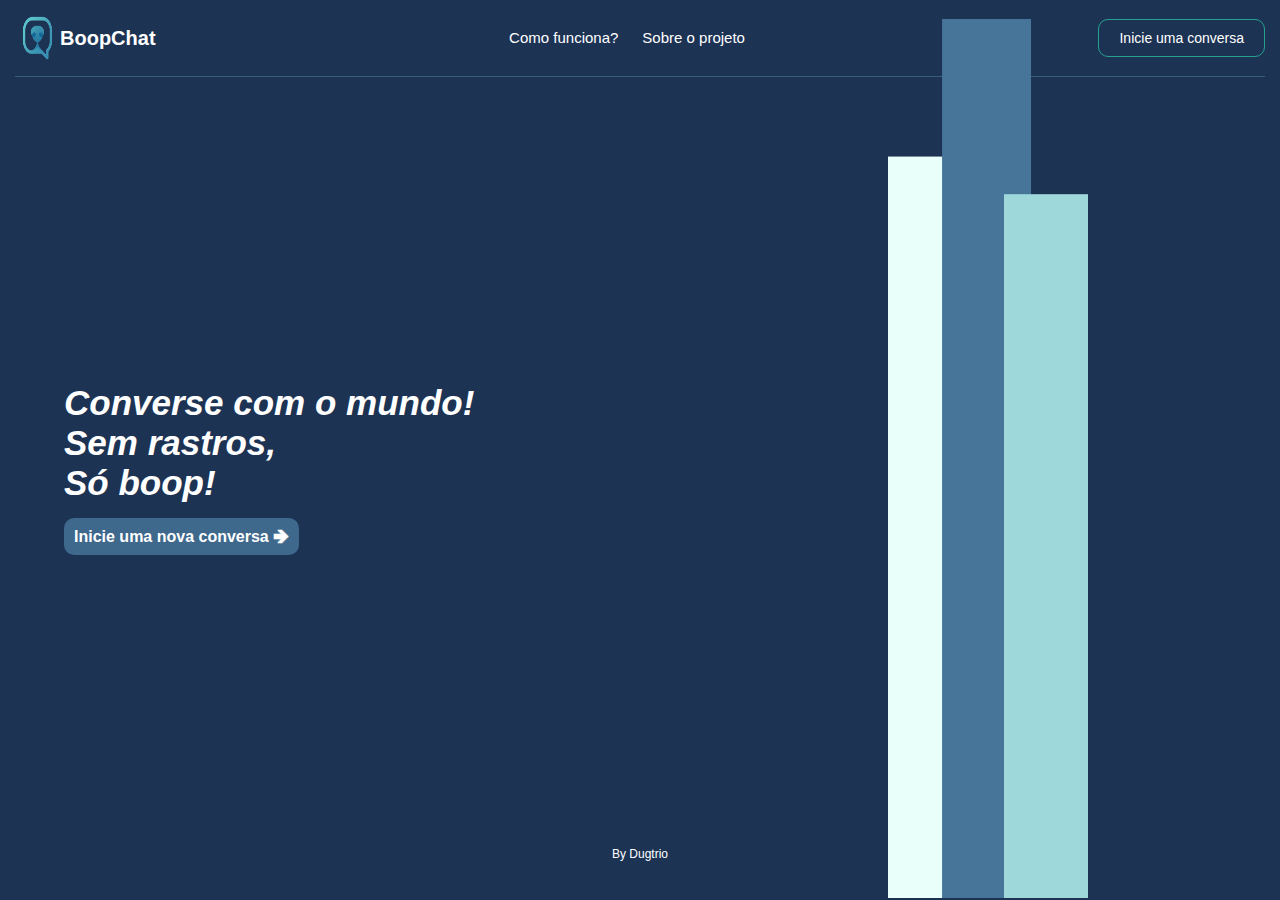
<file: FrontEnd/index.html>
<!DOCTYPE html>
<html lang="en">
<head>
    <meta charset="UTF-8">
    <meta name="viewport" content="width=device-width, initial-scale=1.0">
    <title>BoopChat</title>
    <link rel="stylesheet" href="style.css">
</head>
<body>
    <header>
        <div id="logo">
            <img src="./src/BoopLogo.png">
            <span>BoopChat</span>
        </div>
        <div id="links">
            <a href="">Como funciona?</a>
            <a href="">Sobre o projeto</a>
        </div>
        <a id="bt-newmsg" href="./conta/login.html">Inicie uma conversa</a>
    </header>

    <div id="container">
        <div id="slogan">
            <p>
                Converse com o mundo!<br>
                Sem rastros,<br>
                Só boop!
            </p>
            <a href="./conta/login.html">Inicie uma nova conversa     🡺</a>
            
        </div>
        <div id="decoration">
            <img src="./src/decoration-main-page.png">
        </div>
    </div>

    <footer>
        <span>By Dugtrio</span>
    </footer>
</body>
</html>
</file>
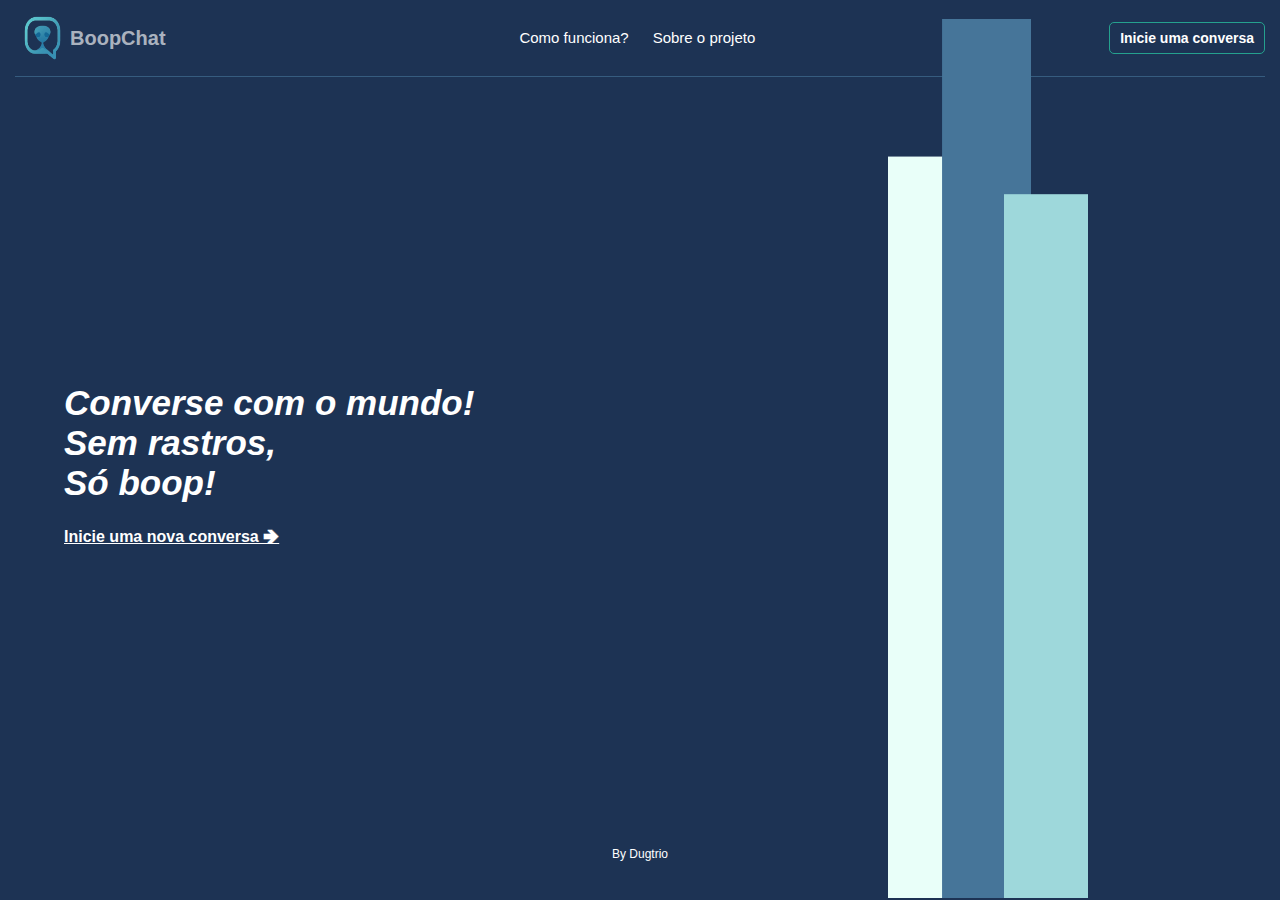
<file: templates/index.html>
<!DOCTYPE html>
<html lang="en">
<head>
    <meta charset="UTF-8">
    <meta name="viewport" content="width=device-width, initial-scale=1.0">
    <title>BoopChat</title>
    <link rel="stylesheet" href="../static/style.css">
</head>
<body>
    <header>
        <div id="logo">
            <img src="../static/src/BoopLogo.png">
            <span>BoopChat</span>
        </div>
        <div id="links">
            <a href="">Como funciona?</a>
            <a href="">Sobre o projeto</a>
        </div>
        <a id="bt-newmsg" href="./conta/login.html">Inicie uma conversa</a>
    </header>

    <div id="container">
        <div id="slogan">
            <p>
                Converse com o mundo!<br>
                Sem rastros,<br>
                Só boop!
            </p>
            <a href="./conta/login.html">Inicie uma nova conversa     🡺</a>
            
        </div>
        <div id="decoration">
            <img src="../static/src/decoration-main-page.png">
        </div>
    </div>

    <footer>
        <span>By Dugtrio</span>
    </footer>
</body>
</html>
</file>
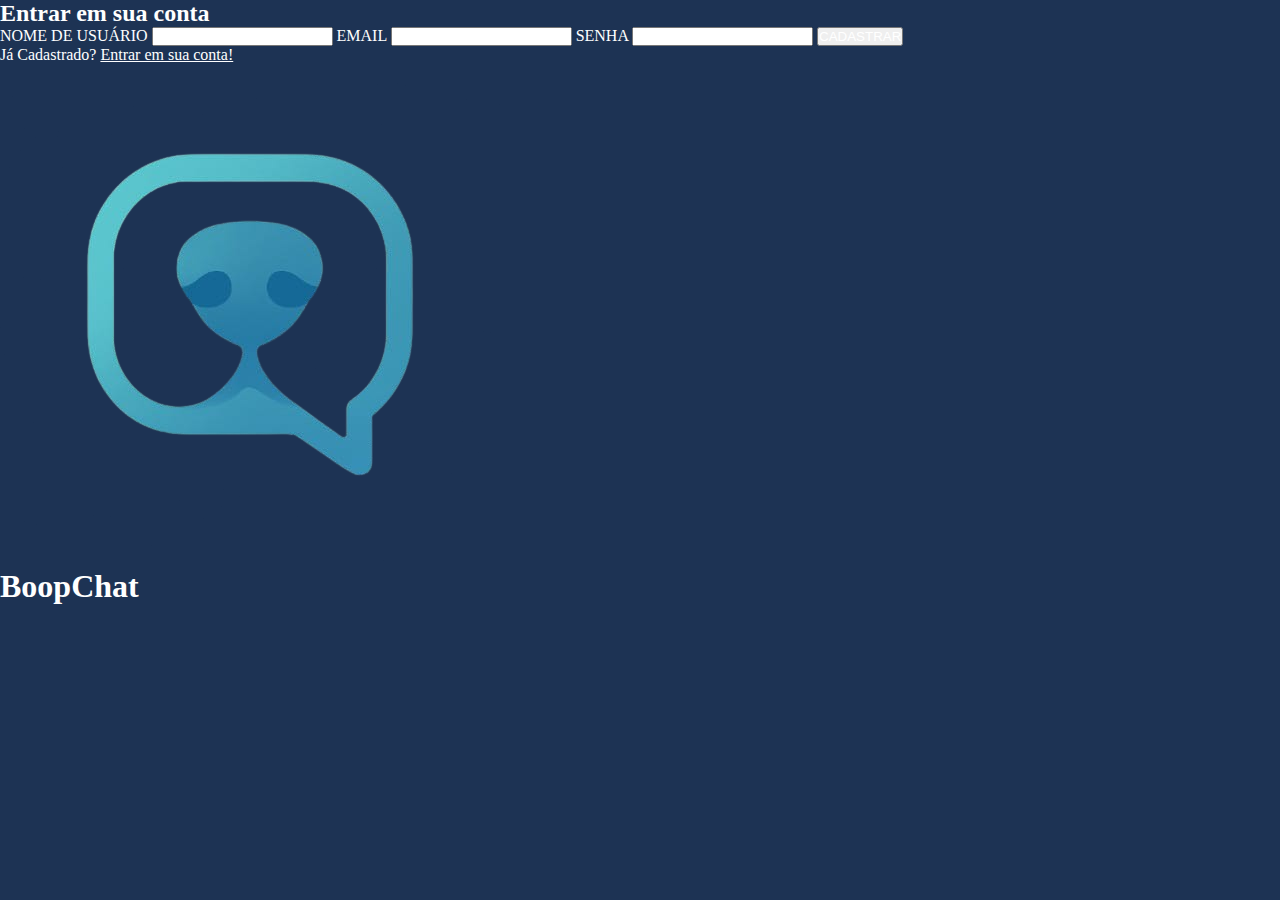
<file: FrontEnd/cadastro.html>
<!DOCTYPE html>
<html lang="pt-br">
<head>
  <meta charset="UTF-8">
  <meta name="viewport" content="width=device-width, initial-scale=1.0">
  <title>BoopChat - Entrar</title>
  <link rel="stylesheet" href="style.css">
</head>
<body>
  <div class="container">
    <div class="esquerda">
      <form class="formulario">
        <h2 >Entrar em sua conta</h2>
        <label for="nome">NOME DE USUÁRIO</label>
        <input type="text" id="nome" placeholder="">
        <label for="email">EMAIL</label>
        <input type="email" id="email" placeholder="">
        <label for="senha">SENHA</label>
        <input type="password" id="senha" placeholder="">
        <button type="submit">CADASTRAR</button>
        <p>Já Cadastrado? <a href="login.html">Entrar em sua conta!</a></p>
      </form>
    </div>
    <div class="direita">
      <div class="logo">
        <img src="./src/BoopLogo.png" alt="logo" class="imagem"/>
        <h1>BoopChat</h1>
      </div>
    </div>
  </div>
</body>
</html>
</file>
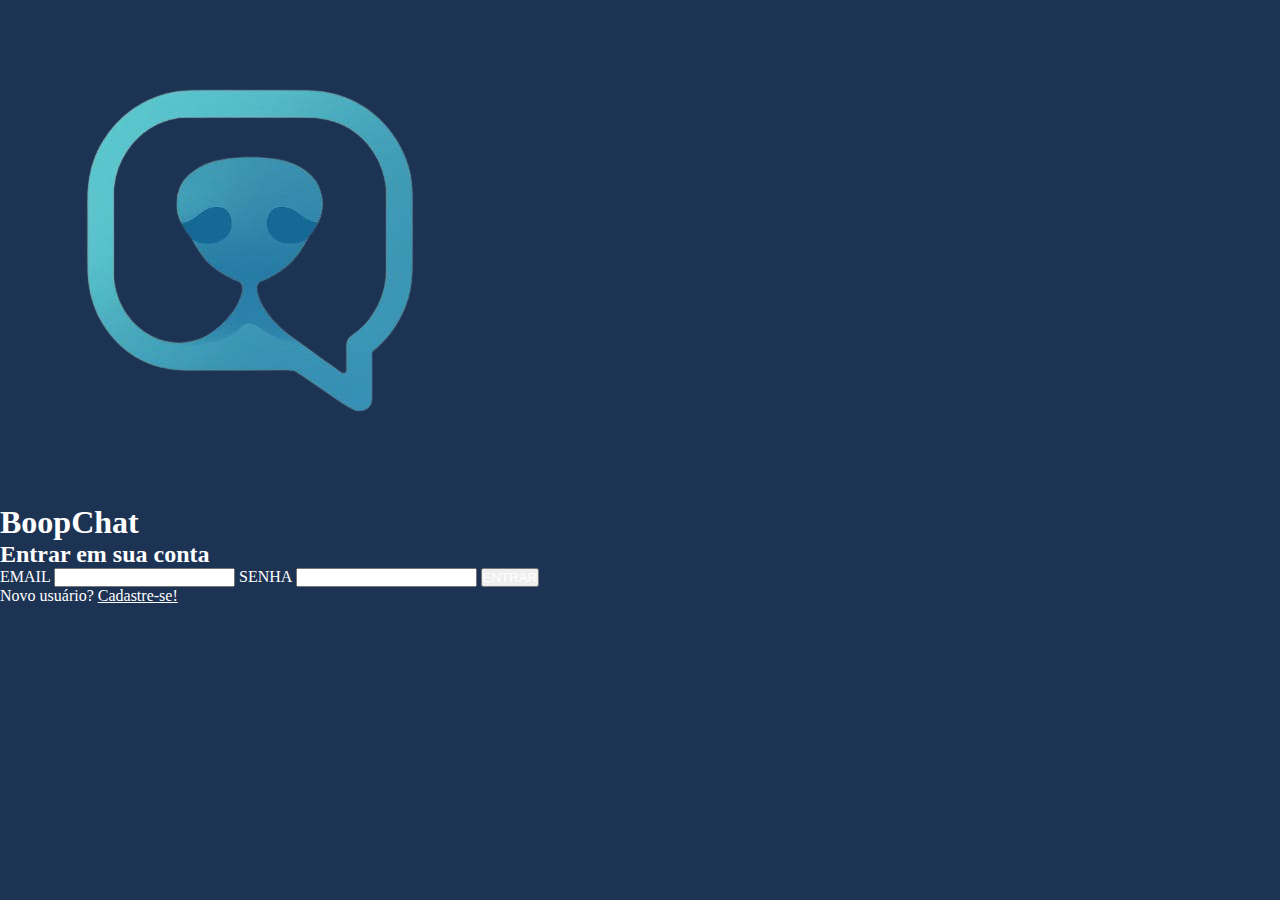
<file: FrontEnd/login.html>
<!DOCTYPE html>
<html lang="pt-br">
<head>
  <meta charset="UTF-8">
  <meta name="viewport" content="width=device-width, initial-scale=1.0">
  <title>BoopChat - Entrar</title>
  <link rel="stylesheet" href="style.css">
</head>
<body>
  <div class="container">
    <div class="esquerda">
      <div class="logo">
        <img src="./src/BoopLogo.png" alt="logo" class="imagem"/>
        <h1>BoopChat</h1>
      </div>
    </div>
    <div class="direita">
      <form class="formulario">
        <h2>Entrar em sua conta</h2>
        <label for="email">EMAIL</label>
        <input type="email" id="email" placeholder="">
        <label for="senha">SENHA</label>
        <input type="password" id="senha" placeholder="">
        <button type="submit">ENTRAR</button>
        <p>Novo usuário? <a href="cadastro.html">Cadastre-se!</a></p>
      </form>
    </div>
  </div>
</body>
</html>
</file>
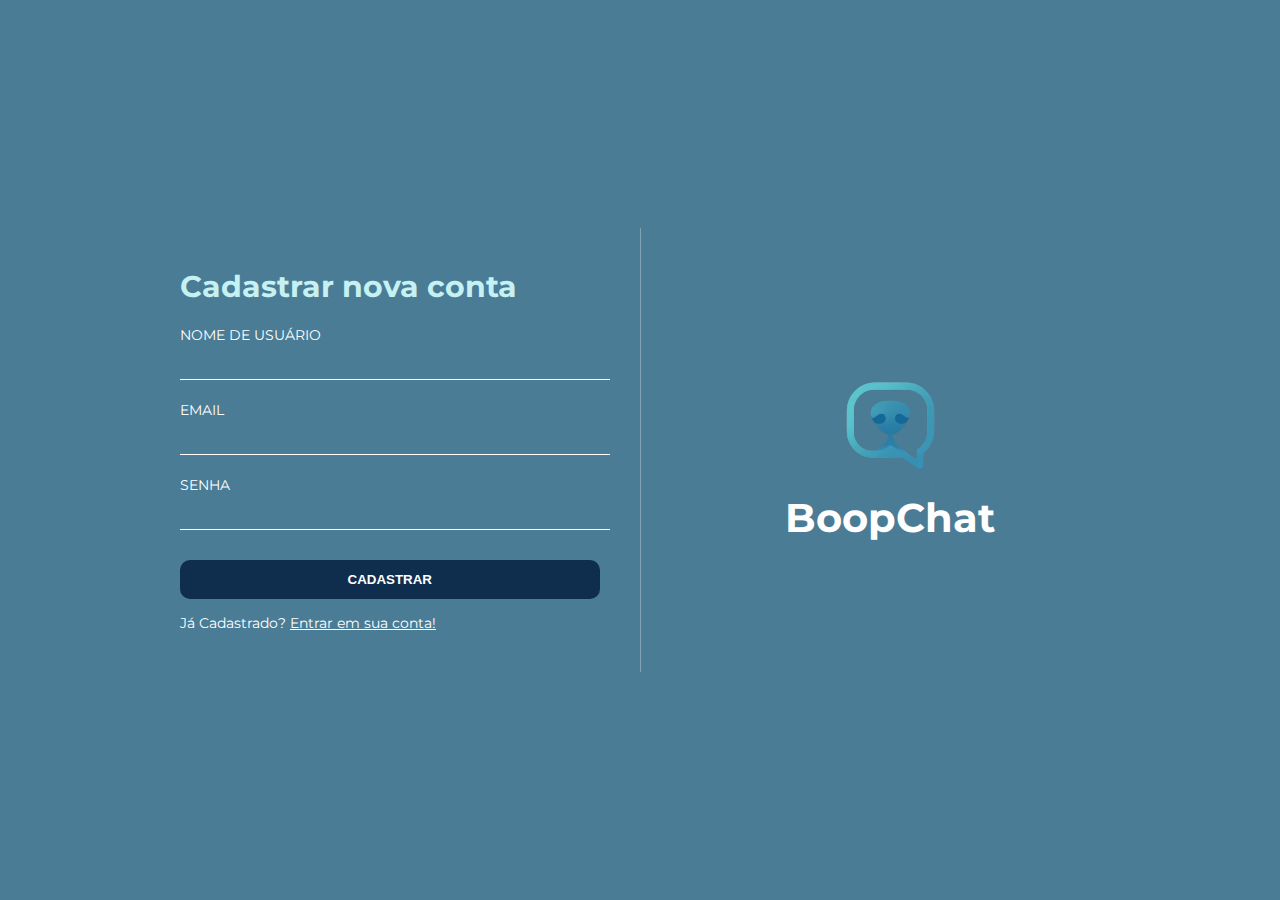
<file: templates/cadastro.html>
<!DOCTYPE html>
<html lang="pt-br">
<head>
  <meta charset="UTF-8">
  <meta name="viewport" content="width=device-width, initial-scale=1.0">
  <title>BoopChat - Entrar</title>
  <link rel="stylesheet" href="../static/styleCadastroLogin.css">
</head>
<body>
  <div class="container">
    <div class="esquerda">
      <form class="formulario" method="POST" action="/cadastro">
        <h2 >Cadastrar nova conta</h2>
        <label for="nome">NOME DE USUÁRIO</label>
        <input type="text" id="nome" name="nome" required>
        <label for="email">EMAIL</label>
        <input type="email" id="email" name="email" required>
        <label for="senha">SENHA</label>
        <input type="password" id="senha" name="senha" required>
        <button type="submit">CADASTRAR</button>
        <p>Já Cadastrado? <a href="login.html">Entrar em sua conta!</a></p>
      </form>
    </div>
    <div class="direita">
      <div class="logo">
        <img src="../static/src/BoopLogo.png" alt="logo" class="imagem"/>
        <h1>BoopChat</h1>
      </div>
    </div>
  </div>
</body>
</html>
</file>
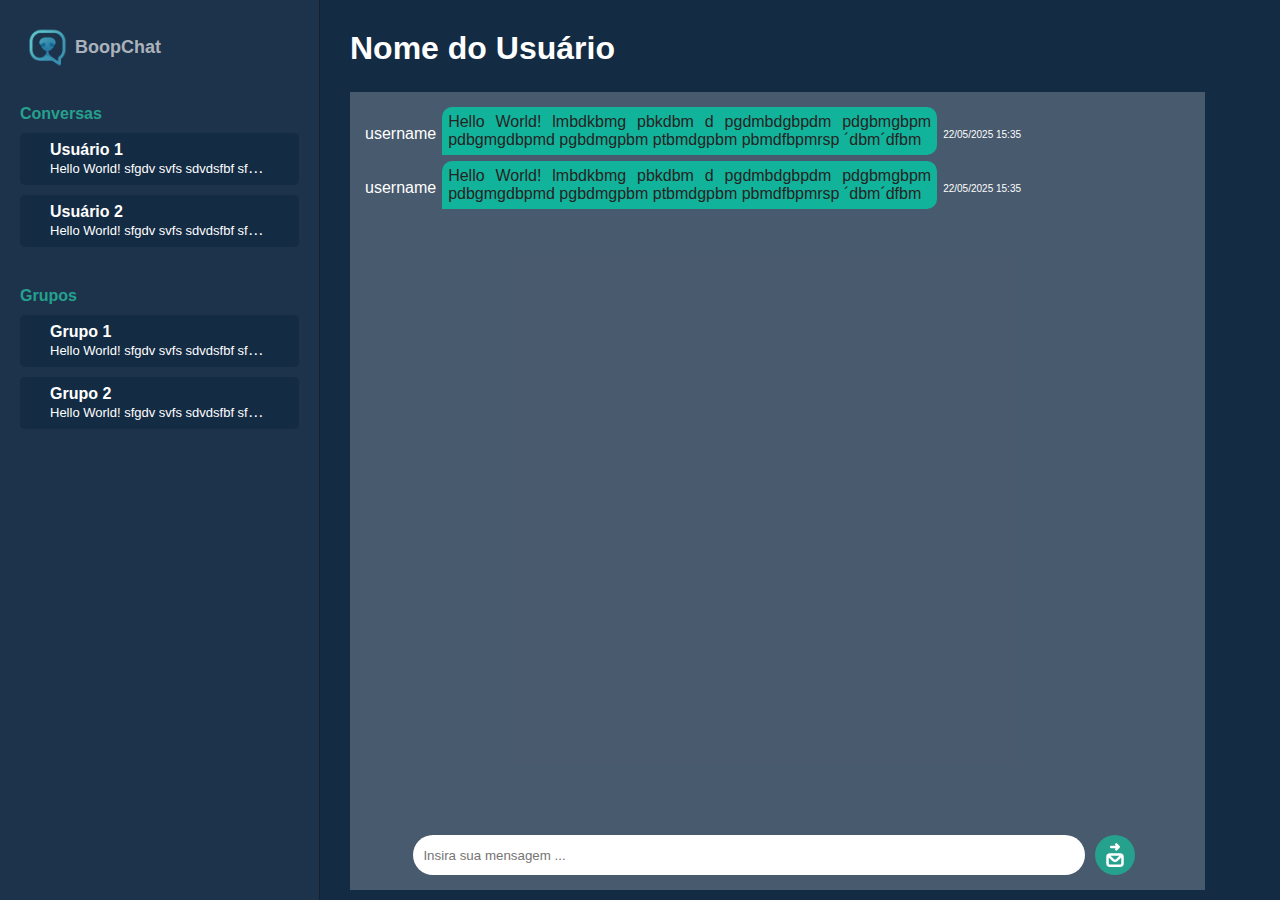
<file: templates/home.html>
<!DOCTYPE html>
<html lang="pt-br">
<head>
    <meta charset="UTF-8">
    <meta name="viewport" content="width=device-width, initial-scale=1.0">
    <title>BoopChat - Conversas</title>
    <link rel="shortcut icon" href="./../static/src/BoopLogo.png" type="image/x-png">
    <link rel="stylesheet" href="./../static/styleHome.css">
</head>
<body>
    <section id="last-chats-box">
       <div id="logo">
            <img src="../static/src/BoopLogo.png">
            <span>BoopChat</span>
        </div> 

        <div id="last-chats">
            <h2>Conversas</h2>
            <div id="individuals">
                <div class="chat-box">
                    <h1>Usuário 1</h1>
                    <span>Hello World! sfgdv svfs sdvdsfbf sfvsvfv fvsddrsf sddfv sdvs</span>
                </div>

                <div class="chat-box">
                    <h1>Usuário 2</h1>
                    <span>Hello World! sfgdv svfs sdvdsfbf sfvsvfv fvsddrsf sddfv sdvs</span>
                </div>
            </div>
            <h2>Grupos</h2>
            <div id="groups">
                <div class="chat-box">
                    <h1>Grupo 1</h1>
                    <span>Hello World! sfgdv svfs sdvdsfbf sfvsvfv fvsddrsf sddfv sdvs</span>
                </div>

                <div class="chat-box">
                    <h1>Grupo 2</h1>
                    <span>Hello World! sfgdv svfs sdvdsfbf sfvsvfv fvsddrsf sddfv sdvs</span>
                </div>
            </div>
        </div>
    </section>

    <section id="atual-chat-box">
        <div id="chat-profile">
            <h1>Nome do Usuário</h1>
        </div>
        <div id="chat">
            <div id="messages">
                <div class="sent-message">
                    <span class="username">username</span>
                    <p>Hello World! lmbdkbmg  pbkdbm d pgdmbdgbpdm pdgbmgbpm pdbgmgdbpmd pgbdmgpbm ptbmdgpbm pbmdfbpmrsp ´dbm´dfbm</p>
                    <span class="date">22/05/2025 15:35</span>
                </div>
                <div class="sent-message">
                    <span class="username">username</span>
                    <p>Hello World! lmbdkbmg  pbkdbm d pgdmbdgbpdm pdgbmgbpm pdbgmgdbpmd pgbdmgpbm ptbmdgpbm pbmdfbpmrsp ´dbm´dfbm</p>
                    <span class="date">22/05/2025 15:35</span>
                </div>
            </div>
            <form id="controls">
                <input type="text" placeholder="Insira sua mensagem ..." name="message">
                <button type="submit"><img src="./../static/src/send_icon.svg"></button>
            </form>
        </div>
    </section>
</body>
</html>
</file>
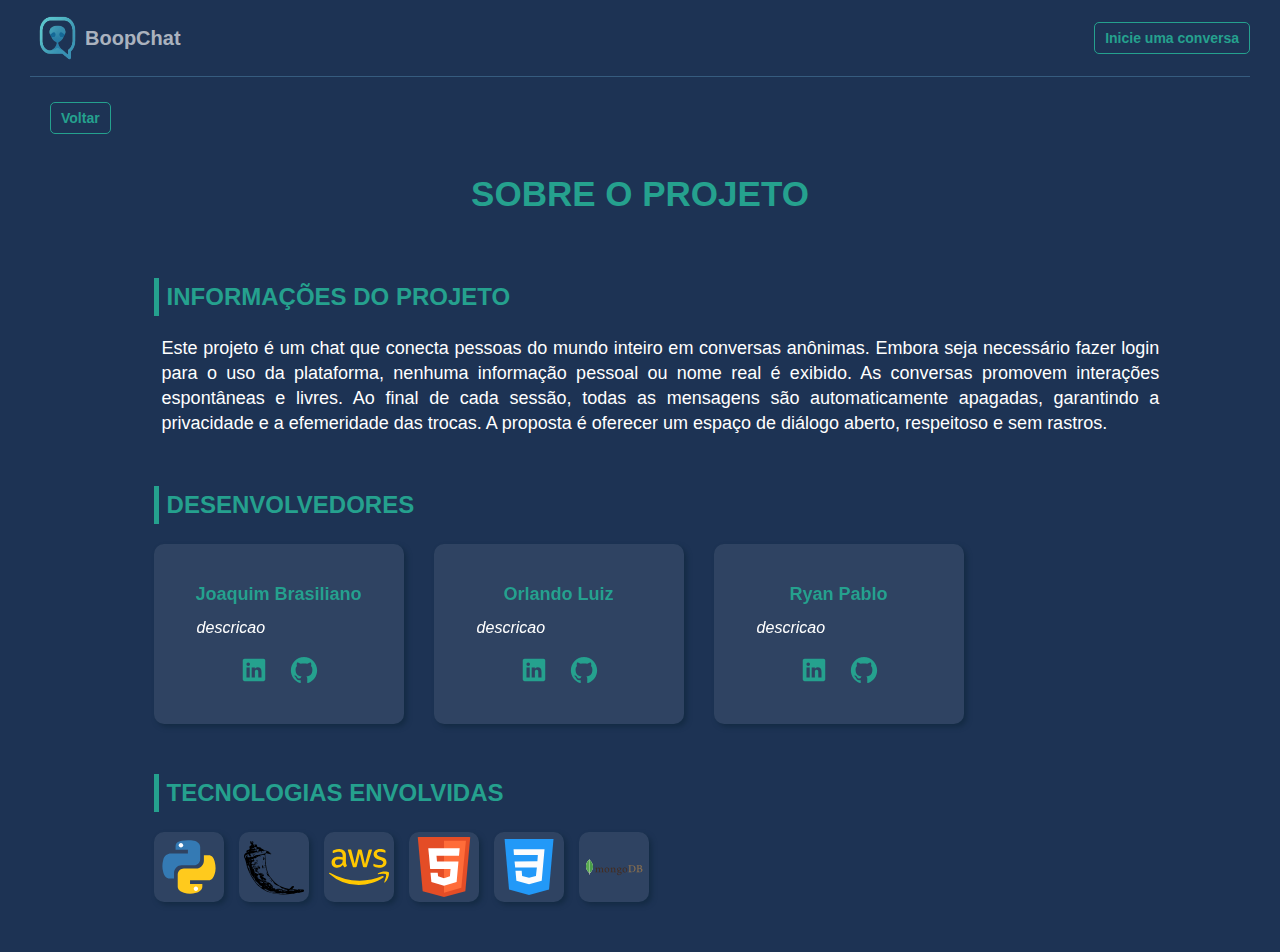
<file: templates/infos.html>
<!DOCTYPE html>
<html lang="pt-br">
<head>
    <meta charset="UTF-8">
    <meta name="viewport" content="width=device-width, initial-scale=1.0">
    <title>BoopChat - Sobre</title>
    <link rel="stylesheet" href="./../static/styleInfos.css">
</head>
<body>
    <header>
        <div id="logo">
            <img src="../static/src/BoopLogo.png">
            <span>BoopChat</span>
        </div>
        <a id="bt-newmsg" href="./login.html" class="outline-border-bt">Inicie uma conversa</a>
    </header>

    <div id="container">
        <a id="return" class="outline-border-bt" href="./index.html">Voltar</a>

        <div id="about">
            <h1>SOBRE O PROJETO</h1>

            <section id="how-to-work" class="info-section">
                <h2>INFORMAÇÕES DO PROJETO</h2>
                <p>Este projeto é um chat que conecta pessoas do mundo inteiro em conversas anônimas. Embora seja necessário fazer login para o uso da plataforma, nenhuma informação pessoal ou nome real é exibido. As conversas promovem interações espontâneas e livres. Ao final de cada sessão, todas as mensagens são automaticamente apagadas, garantindo a privacidade e a efemeridade das trocas. A proposta é oferecer um espaço de diálogo aberto, respeitoso e sem rastros.</p>
            </section>
            <section id="developers"class="info-section">
                <h2>DESENVOLVEDORES</h2>
                <div id="carrossel">
                    <div class="card">
                        <h1>Joaquim Brasiliano</h1>
                        <p>descricao</p>
                        <div id="social-medias">
                            <a href="https://www.linkedin.com/in/joaquim-brasiliano-gon%C3%A7alves-a621a7206/" target="_blank">
                                <img id="linkedin"  src="./../static/src/linkedin_icon.svg">
                            </a>
                            <a href="https://github.com/JbJet" target="_blank">
                                <img id="github" src="./../static/src/github_icon.svg">
                            </a>
                        </div>
                    </div>

                    <div class="card">
                        <h1>Orlando Luiz</h1>
                        <p>descricao</p>
                        <div id="social-medias">
                            <a href="https://www.linkedin.com/in/orlando-luiz-09a7522b9/" target="_blank">
                                <img id="linkedin"  src="./../static/src/linkedin_icon.svg">
                            </a>
                            <a href="https://github.com/OrlandoLuiz154" target="_blank">
                                <img id="github" src="./../static/src/github_icon.svg">
                            </a>
                        </div>
                    </div>

                    <div class="card">
                        <h1>Ryan Pablo</h1>
                        <p>descricao</p>
                        <div id="social-medias">
                            <a href="https://www.linkedin.com/in/ryanpacosta/" target="_blank">
                                <img id="linkedin"  src="./../static/src/linkedin_icon.svg">
                            </a>
                            <a href="https://github.com/ryanpabloac" target="_blank">
                                <img id="github" src="./../static/src/github_icon.svg">
                            </a>
                        </div>
                    </div>
                </div>
            </section>
            <section id="stack" class="info-section">
                <h2>TECNOLOGIAS ENVOLVIDAS</h2>
                <div id="techs">
                    <img src="./../static/src/python_logo.svg" class="card tech">
                    <img src="./../static/src/flask_logo.svg" class="card tech">
                    <img src="./../static/src/aws_logo.svg" class="card tech">
                    <img src="./../static/src/html_logo.svg" class="card tech">
                    <img src="./../static/src/css_logo.svg" class="card tech">
                    <img src="./../static/src/mongo_logo.svg" class="card tech">

                </div>
            </section>
        </div>
    </div>
</body>
</html>
</file>
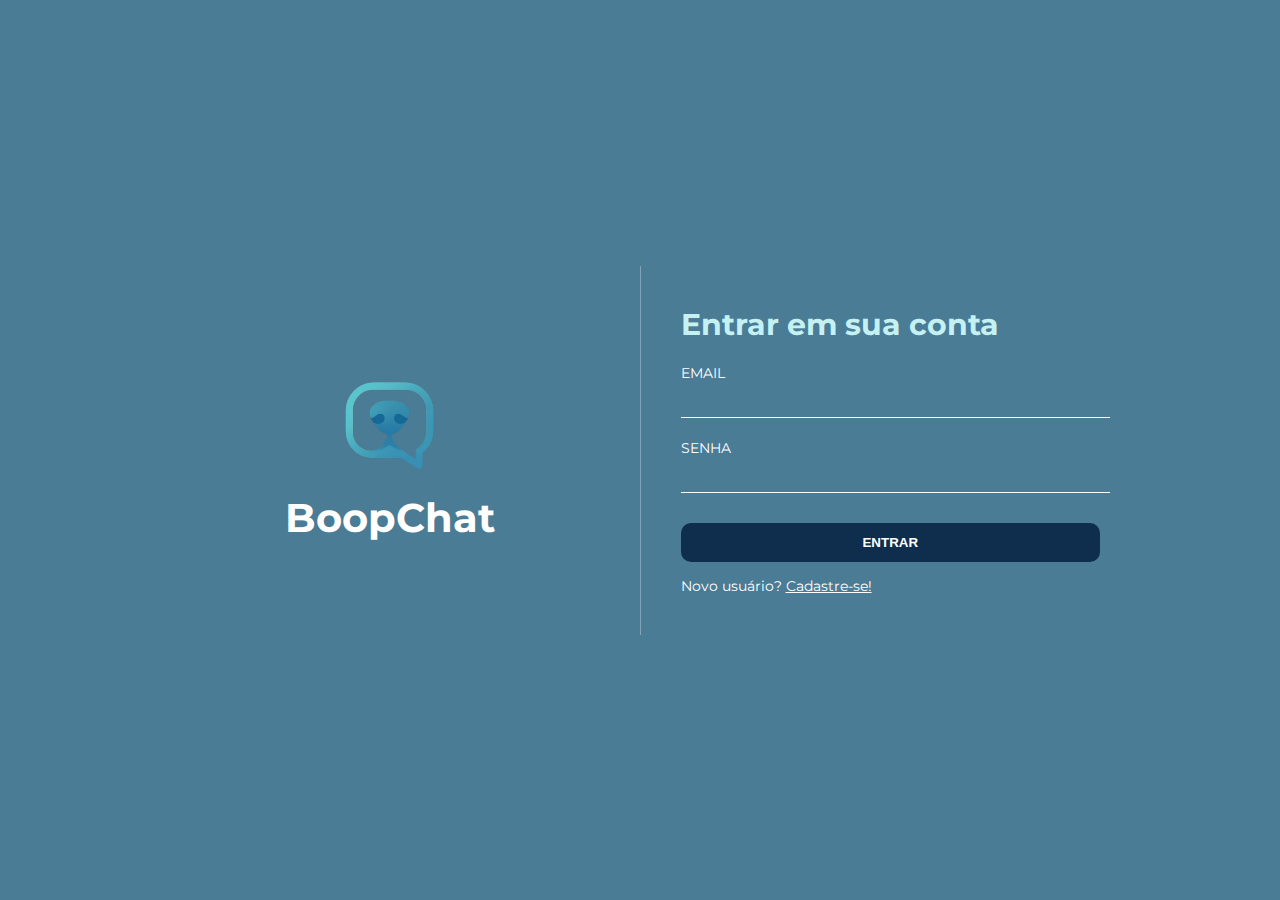
<file: templates/login.html>
<!DOCTYPE html>
<html lang="pt-br">
<head>
  <meta charset="UTF-8">
  <meta name="viewport" content="width=device-width, initial-scale=1.0">
  <title>BoopChat - Entrar</title>
  <link rel="shortcut icon" href="./../static/src/BoopLogo.png" type="image/x-png">
  <link rel="stylesheet" href="../static/styleCadastroLogin.css">
</head>
<body>
  <div class="container">
    <div class="esquerda">
      <div class="logo">
        <img src="../static/src/BoopLogo.png" alt="logo" class="imagem"/>
        <h1>BoopChat</h1>
      </div>
    </div>
    <div class="direita">
      <form class="formulario" method="POST" action="/login">
        <h2>Entrar em sua conta</h2>
        <label for="email">EMAIL</label>
        <input type="email" id="email" name="email">
        <label for="senha">SENHA</label>
        <input type="password" id="senha" name="senha">
        <button type="submit">ENTRAR</button>
        <p>Novo usuário? <a href="/cadastro">Cadastre-se!</a></p>
      </form>
    </div>
  </div>
</body>
</html>
</file>
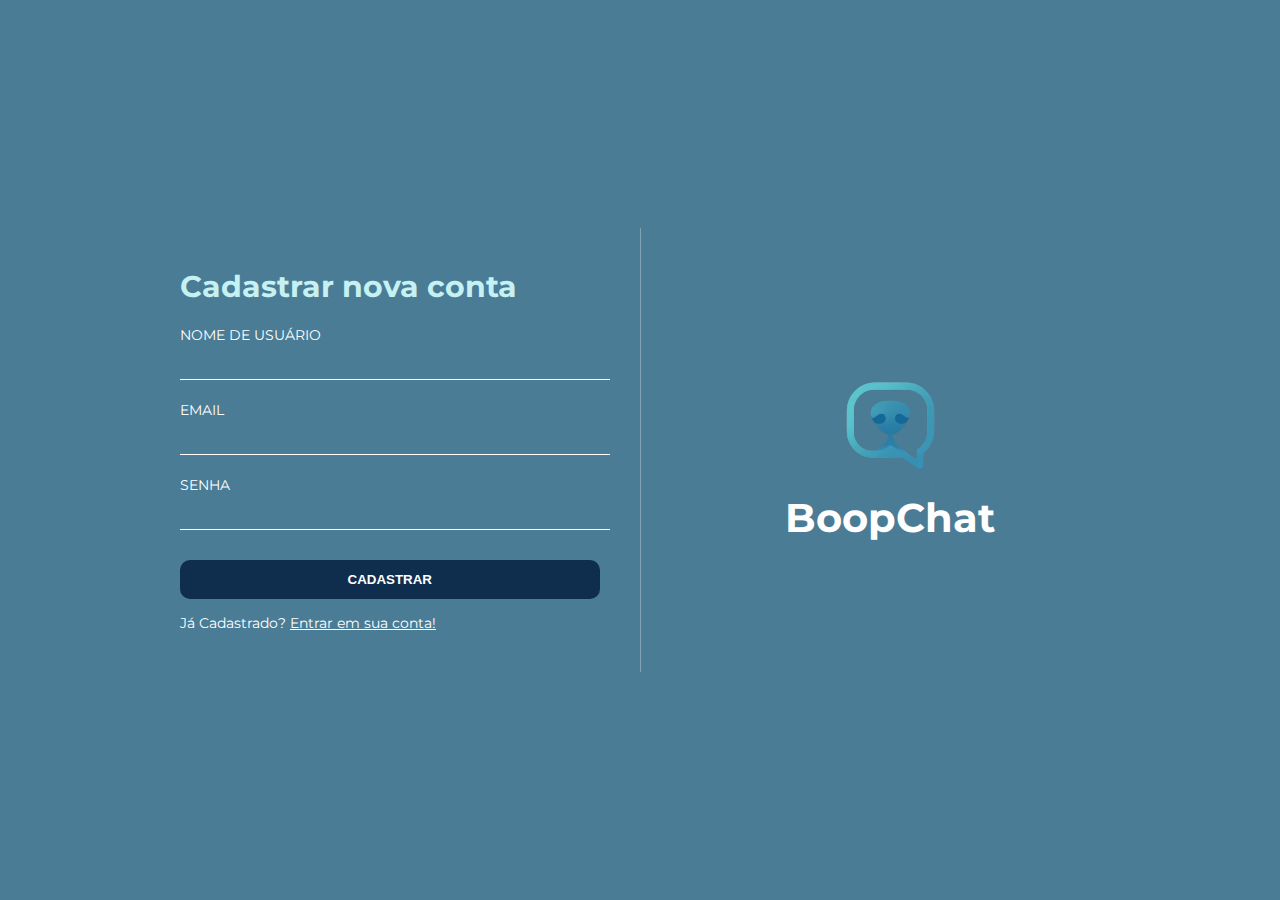
<file: FrontEnd/conta/cadastro.html>
<!DOCTYPE html>
<html lang="pt-br">
<head>
  <meta charset="UTF-8">
  <meta name="viewport" content="width=device-width, initial-scale=1.0">
  <title>BoopChat - Entrar</title>
  <link rel="stylesheet" href="style.css">
</head>
<body>
  <div class="container">
    <div class="esquerda">
      <form class="formulario">
        <h2 >Cadastrar nova conta</h2>
        <label for="nome">NOME DE USUÁRIO</label>
        <input type="text" id="nome" placeholder="">
        <label for="email">EMAIL</label>
        <input type="email" id="email" placeholder="">
        <label for="senha">SENHA</label>
        <input type="password" id="senha" placeholder="">
        <button type="submit">CADASTRAR</button>
        <p>Já Cadastrado? <a href="login.html">Entrar em sua conta!</a></p>
      </form>
    </div>
    <div class="direita">
      <div class="logo">
        <img src="./../src/BoopLogo.png" alt="logo" class="imagem"/>
        <h1>BoopChat</h1>
      </div>
    </div>
  </div>
</body>
</html>
</file>
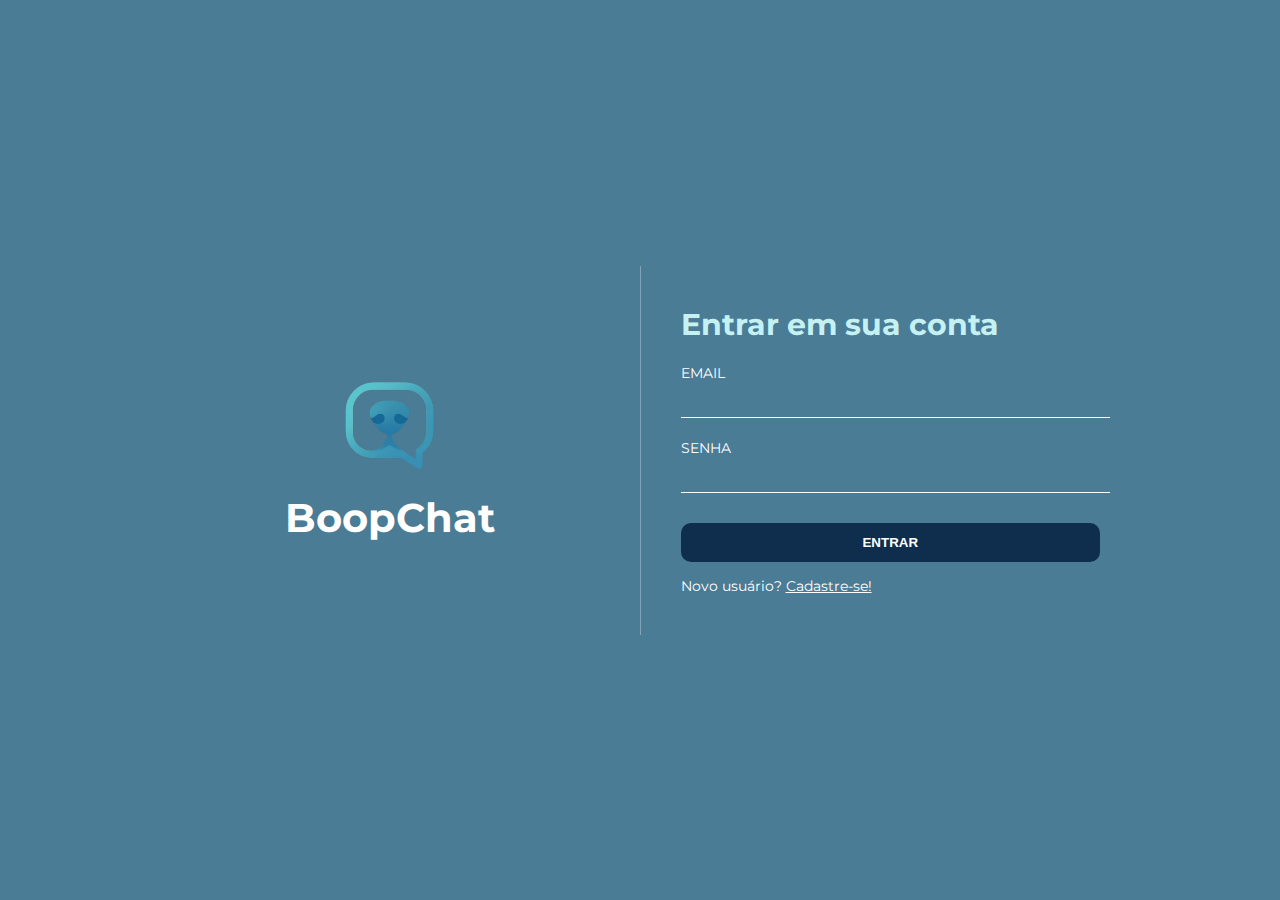
<file: FrontEnd/conta/login.html>
<!DOCTYPE html>
<html lang="pt-br">
<head>
  <meta charset="UTF-8">
  <meta name="viewport" content="width=device-width, initial-scale=1.0">
  <title>BoopChat - Entrar</title>
  <link rel="stylesheet" href="style.css">
</head>
<body>
  <div class="container">
    <div class="esquerda">
      <div class="logo">
        <img src="./../src/BoopLogo.png" alt="logo" class="imagem"/>
        <h1>BoopChat</h1>
      </div>
    </div>
    <div class="direita">
      <form class="formulario">
        <h2>Entrar em sua conta</h2>
        <label for="email">EMAIL</label>
        <input type="email" id="email" placeholder="">
        <label for="senha">SENHA</label>
        <input type="password" id="senha" placeholder="">
        <button type="submit">ENTRAR</button>
        <p>Novo usuário? <a href="cadastro.html">Cadastre-se!</a></p>
      </form>
    </div>
  </div>
</body>
</html>
</file>
<file: FrontEnd/style.css>
* {
    padding: 0;
    margin: 0;
    box-sizing: border-box;
    color: white;
}

body {
    background-color: #1d3354;
    height: 100vh;
    width: 100vw;
    position: absolute;
}
header {
    z-index: 1;
    height: 8vh;
    display: flex;
    justify-content: space-between;
    margin: 5px 15px;
    padding-bottom: 5px;
    border-bottom: 1px solid #467599a2;
}
#logo {
    display: flex;

    img {
        width: 45px;
    }
    span {
        margin: auto 0;
        font-family: 'Montserrat', sans-serif;
        font-weight: 800;
        font-size: 20px;
        cursor: default;
    }
}
#links {
    margin: auto;

    a {
        font-family: 'Inter', sans-serif;
        font-size: 15px;
        margin: 10px 10px 0;
        text-decoration: none;
    }
}
#bt-newmsg {
    margin: auto 0;
    font-family: 'Inter', sans-serif;
    font-size: 14px;
    border: #25a18e 1px solid;
    border-radius: 10px;
    padding: 10px 20px;
    text-decoration: none;
}

#container {
    display: flex;
    height: 85vh;
    width: 100vw;
    font-family: 'Montserrat', sans-serif;
    font-weight: 600;
    justify-content: space-evenly;
    padding-left: 5vw;
}
#slogan {
    width: 50vw;
    margin: auto;
    p {
        font-size: 35px;
        font-style: italic;
        margin-bottom: 25px;
    }
    a {
        font-family: 'Inter', sans-serif;
        font-size: 16px;
        background-color: #47769acc;
        border-radius: 10px;
        text-decoration: none;
        padding: 10px;
        
    }
}
#decoration {
    width: 50%;
    img {
        position: absolute;
        z-index: 1;
        bottom: 2px;
        right: 15%;
        height: 98%;
        width: 200px;
    }
}
footer {
    font-family: 'Inter', sans-serif;
    text-align: center;
    font-size: 12px;
}

@media (max-width: 883px) {
    #decoration {
        display: none;
    }
}
@media (max-width: 768px) {
    #links {
        display: none;
    }
    #decoration {
        display: none;
    }
}
</file>
<file: static/style.css>
@import url("./commonStyles.css");
* {
    padding: 0;
    margin: 0;
    box-sizing: border-box;
    color: white;
}

body {
    background-color: #1d3354;
    height: 100vh;
    width: 100dvw;
    position: absolute;
}
header {
    z-index: 1;
    height: 8vh;
    display: flex;
    justify-content: space-between;
    margin: 5px 15px;
    padding-bottom: 5px;
    border-bottom: 1px solid #467599a2;
}
#logo {
    display: flex;

    img {
        width: 55px;
    }
    span {
        margin: auto 0;
        font-family: 'Montserrat', sans-serif;
        font-weight: 800;
        font-size: 20px;
        cursor: default;
    }
}
#links {
    margin: auto;

    a {
        font-family: 'Inter', sans-serif;
        font-size: 15px;
        margin: 10px 10px 0;
        text-decoration: none;
    }
    a:hover {
        font-weight: 600;
        text-decoration: underline;
    }
}
#bt-newmsg {
    margin: auto 0;
    font-family: 'Inter', sans-serif;
    font-size: 14px;
    font-weight: 600;
    border: #25a18e 1px solid;
    border-radius: 5px;
    padding: 7px 10px;
    text-decoration: none;
}
#bt-newmsg:hover {
    background-color: #25a18e;
    color: white;
}

#container {
    display: flex;
    height: 85vh;
    width: 100vw;
    font-family: 'Montserrat', sans-serif;
    font-weight: 600;
    justify-content: space-evenly;
    padding-left: 5vw;
}
#slogan {
    width: 50vw;
    margin: auto;
    p {
        font-size: 35px;
        font-style: italic;
        margin-bottom: 25px;
    }
}
#new-chat {
    display: flex;
    width: fit-content;
    gap: 10px;
    background-color: #47769acc;
    border-radius: 20px;
    padding: 0 20px;
    a {
        font-family: 'Inter', sans-serif;
        font-size: 16px;
        text-decoration: none;
        padding: 10px 0;
        
    }
    img {
        width: 16px;
    }
}
#new-chat:hover {
    background-color: #142B44;
}
#decoration {
    width: 50%;
    img {
        position: absolute;
        z-index: 1;
        bottom: 2px;
        right: 15%;
        height: 98%;
        width: 200px;
    }
}
footer{
    font-family: 'Inter', sans-serif;
    text-align: center;
    font-size: 12px;
}

@media (max-width: 883px) {
    #decoration {
        display: none;
    }
}
@media (max-width: 768px) {
    #logo {
        img {
            width: 55px;
        }
    }
    #bt-newmsg {
        margin: auto 0;
        padding: 8px 10px;
    }
    #links {
        display: none;
    }
    #slogan {
        width: 80vw;
    }
    #new-chat {
        width: fit-content;
        gap: 5px;
        padding: 0 10px;
        img {
            width: 16px;
        }
    }
    #decoration {
        display: none;
    }
}
</file>
<file: static/styleCadastroLogin.css>
@import url('https://fonts.googleapis.com/css2?family=Chakra+Petch:ital,wght@0,300;0,400;0,500;0,600;0,700;1,300;1,400;1,500;1,600;1,700&family=Montserrat:ital,wght@0,100..900;1,100..900&family=Nunito:ital,wght@0,200..1000;1,200..1000&family=Roboto:ital,wght@0,100;0,300;0,400;0,500;0,700;0,900;1,100;1,300;1,400;1,500;1,700;1,900&display=swap');

* {
  margin: 0;
  padding: 0;
}

body {
  display: flex;
  justify-content: center;
  align-items: center;
  font-family: "Montserrat", sans-serif;
  background-color: #4a7c96;
  color: white;
  height: 100vh;
}

.container {
  display: flex;
  flex-direction: row;
  width: 90%;
  max-width: 1000px;
  background-color: #4a7c96;
  border-radius: 10px;
}

.esquerda, .direita {
  flex: 1;
  padding: 40px;
  display: flex;
  flex-direction: column;
  justify-content: center;
  align-items: center;
}

.esquerda {
  border-right: 1px solid rgba(255, 255, 255, 0.3);
}

.imagem {
  width: 135px;
}

.logo {
  display: flex;
  flex-direction: column;
  align-items: center;
}

.logo h1 {
  font-size: 40px;
  color: white;
  cursor: default;
}

.formulario h2 {
  color: #c6f1f3;
  margin-bottom: 20px;
  font-size: 30px;
}

.formulario label {
  font-size: 14px;
  margin-bottom: 5px;
}

.formulario input {
  background: none;
  border: none;
  border-bottom: 1px solid white;
  color: white;
  margin-bottom: 20px;
  padding: 10px 5px;
  width: 100%;
  
}
.formulario input:focus {
  outline: none;
}

.formulario button {
  background-color: #0f2e4d;
  color: white;
  padding: 12px 0;
  width: 100%;
  border: none;
  border-radius: 10px;
  margin-top: 10px;
  font-weight: bold;
  cursor: pointer;
}

.formulario p {
  margin-top: 15px;
  font-size: 14px;
}

.formulario a {
  color: white;
}


@media (max-width: 768px) {
  body {
    width: 100dvw;
  }
  .esquerda {
    width: 80%;
  }
  .direita {
    width: 20%;
  }
  .logo h1{
    font-size: 20px;
  }
  .imagem {
    width: 90px;
  }
}
</file>
<file: static/styleHome.css>
@import url("./commonStyles.css");

* {
    padding: 0;
    margin: 0;
    box-sizing: border-box;
    font-family: 'Montserrat', sans-serif;
    color: white;
}
body {
    display: flex;
    background-color: #142b44;
}


#pop-up {
    display: none;
    position: absolute;
    z-index: 10;
    width: 100vw;
    height: 100vh;
    background-color: #25242469;
    backdrop-filter: blur(5px);

    div img {
        cursor: pointer;
        position: absolute;
        right: 22%;
        top: 25%;
        width: 20px;
    }
}
#pop-up-box {
    display: flex;
    flex-direction: column;
    margin: 20vh auto;
    background-color: #142b44;
    border-radius: 10px;
    width: 60%;
    height: 60%;
    padding: 25px 20px;
}

#pop-up-box h1 {
    font-size: 20px;
    color: #13ad94;
    text-align: center;
    margin-bottom: 50px;
}
#pop-up-box form {
    display: flex;
    flex-direction: column;
}
#pop-up-box label {
    color: #13ad94;
    font-size: 12px;
    margin-bottom: 10px;
}
#pop-up-box input {
    border: none;
    width: 70%;
    border-bottom: 2px solid #13ad94;
    background-color: #142b44;
    margin-bottom: 30px;
}
#pop-up-box input:focus {
    outline: none;
}
#pop-up-box textarea {
    resize: none;
    width: 70%;
    height: 50px;
    border: none;
    border-bottom: 2px solid #13ad94;
    background-color: #142b44; 
}
#pop-up-box textarea:focus {
    outline: none;
}
#pop-up-box button {
    margin-top: 20px;
    align-self: center;
    color: #13ad94;
    font-weight: 700;
    background-color: #142b44;
    border: 1px solid #13ad94;
    border-radius: 3px;
    width: fit-content;
    padding: 5px 8px;
}
#pop-up-box button:hover {
    background-color: #13ad94;
    color: white;
    cursor: pointer;
}

#last-chats-box {
    width: 25vw;
    height: 100vh;
    background-color: #ffffff0a;  
    border-right: #11111187 1px solid;
    padding: 20px;
}
#logo {
    margin-bottom: 30px;
}
#new-chat {
    width: 60%;
    display: flex;
    align-items: center;
    justify-content: center;
    gap: 6px;
    font-size: 14px;
    font-weight: 800;
    text-decoration: none;
    background-color: #13ad94;
    padding: 5px 8px;
    border-radius: 8px;
    margin-bottom: 20px;
    cursor: pointer;
}
#new-chat:hover {
    background-color: #047260;
}
#new-chat img {
    width: 20px;
}
.unshow {
    display: none;
}
.show {
    display: block;
}
#last-chats h2 {
    color: #25a18e;
    font-size: 16px;
    margin-bottom: 10px;
}
#individuals, #groups {
    display: flex;
    flex-direction: column;
    gap: 10px;
    margin-bottom: 40px;
}
.chat-box {
    color: white;
    background-color: #142b44f5;
    border-radius: 5px;
    padding: 8px 30px;
    overflow: hidden;
    text-overflow: ellipsis;
    white-space: nowrap;
    cursor: pointer;

    h1 {
        font-size: 16px;
    }
    span {
        font-size: 13px;
    }
}
.chat-box:hover {
    background-color: #142b4454;
}

#atual-chat-box {
    width: 75vw;
    height: 100vh;
    padding: 30px;
}
#chat {
    position: relative;
    margin: 25px 0;
    width: 95%;
    height: 95%;
    background-color: #ffffff39;
}
#controls {
    display: flex;
    gap: 10px;
    justify-content: center;
    position: fixed;
    bottom: 25px;
    right: 2%;
    width: 75%;

    input {
        border: 0px;
        border-radius: 50px;
        width: 70%;
        padding-left: 10px;
        color: #454545;
    }
    input:focus {
        outline: none;
    }

    button {
        border: none;
        border-radius: 50%;
        background-color: #25a18e;
        width: 40px;
        height: 40px;
        padding: 5px;
        cursor: pointer;
    }
    button:hover {
        background-color: #12b39b;
    }
}
#messages {
    padding: 15px;
}
.sent-message {
    display: flex;
    align-items: center;
    gap: 6px;

    p {
        background-color: #12b39b;
        color: #252424;
        border-radius: 10px 10px 10px 0;
        text-align: justify;
        padding: 6px;
        max-width: 60%;
        margin-bottom: 6px;
    }

    .date {
        color: white;
        font-weight: 200;
        font-size: 10px;
    }

}
@media (max-width: 768px) {
    #logo {
        margin-bottom: 25px;
        img {
            width: 30px;
        }
        span {
            font-size: 14px;
        }
    }
    #last-chats-box {
        padding: 8px;
    }
    #last-chats h2 {
        font-size: 13px;
        margin-bottom: 5px;
    }
    #individuals, #groups {
        gap: 5px;
        margin-bottom: 20px;
    }
    .chat-box {
        border-radius: 3px;
        padding: 4px 10px;

        h1 {
            font-size: 13px;
        }
        span {
            font-size: 12px;
        }
    }
    #atual-chat-box {
        width: 75vw;
        height: 100vh;
        padding: 18px;
    }
    #chat {
        margin: 20px 0;
        width: 95%;
        height: 95%;
        background-color: #ffffff39;
    }
    .sent-message {
        .username {
            font-size: 14px;
        }
        .date {
            color: white;
            font-weight: 200;
            font-size: 10px;
        }

    }
}

/* #1d3354
    #467599a2  */
</file>
<file: static/styleInfos.css>
@import url("./commonStyles.css");

* {
    padding: 0;
    margin: 0;
    box-sizing: border-box;
    color: white;
    font-family: 'Montserrat', sans-serif;
}

body {
    overflow-x: hidden;
    background-color: #1d3354;
    height: 100vh;
    width: 100dvw;
    position: absolute;
}
header {
    height: 8vh;
    display: flex;
    justify-content: space-between;
    margin: 5px 30px;
    padding-bottom: 5px;
    border-bottom: 1px solid #467599a2;
}
#logo {
    display: flex;

    img {
        width: 55px;
    }
    span {
        margin: auto 0;
        font-family: 'Montserrat', sans-serif;
        font-weight: 800;
        font-size: 20px;
        cursor: default;
    }
}
#container {
    display: flex;
    flex-direction: column;
}
#return {
    margin: 20px 50px;
    width: fit-content;
    text-decoration: none;
}

#about {    
    width: 100vw;
}
#about h1 {
    font-size: 35px;
    color: #25a18e;
    margin: 20px 0 5%;
    text-align: center;
}

#carrossel {
    display: flex;
    gap: 30px;
}

#techs {
    display: flex;
    gap: 15px;
}
#techs *{
    padding: 5px;
    width: 70px;
    height: 70px;
}
</file>
<file: FrontEnd/conta/style.css>
@import url('https://fonts.googleapis.com/css2?family=Chakra+Petch:ital,wght@0,300;0,400;0,500;0,600;0,700;1,300;1,400;1,500;1,600;1,700&family=Montserrat:ital,wght@0,100..900;1,100..900&family=Nunito:ital,wght@0,200..1000;1,200..1000&family=Roboto:ital,wght@0,100;0,300;0,400;0,500;0,700;0,900;1,100;1,300;1,400;1,500;1,700;1,900&display=swap');

* {
  margin: 0;
  padding: 0;
}

body {
  display: flex;
  justify-content: center;
  align-items: center;
  font-family: "Montserrat", sans-serif;
  background-color: #4a7c96;
  color: white;
  height: 100vh;
}

.container {
  display: flex;
  flex-direction: row;
  width: 90%;
  max-width: 1000px;
  background-color: #4a7c96;
  border-radius: 10px;
}

.esquerda, .direita {
  flex: 1;
  padding: 40px;
  display: flex;
  flex-direction: column;
  justify-content: center;
  align-items: center;
}

.esquerda {
  border-right: 1px solid rgba(255, 255, 255, 0.3);
}

.imagem {
  width: 135px;
}

.logo {
  display: flex;
  flex-direction: column;
  align-items: center;
}

.logo h1 {
  font-size: 40px;
  color: white;
  cursor: default;
}

.formulario h2 {
  color: #c6f1f3;
  margin-bottom: 20px;
  font-size: 30px;
}

.formulario label {
  font-size: 14px;
  margin-bottom: 5px;
}

.formulario input {
  background: none;
  border: none;
  border-bottom: 1px solid white;
  color: white;
  margin-bottom: 20px;
  padding: 10px 5px;
  width: 100%;
  
}
.formulario input:focus {
  outline: none;
}

.formulario button {
  background-color: #0f2e4d;
  color: white;
  padding: 12px 0;
  width: 100%;
  border: none;
  border-radius: 10px;
  margin-top: 10px;
  font-weight: bold;
  cursor: pointer;
}

.formulario p {
  margin-top: 15px;
  font-size: 14px;
}

.formulario a {
  color: white;
}
</file>
